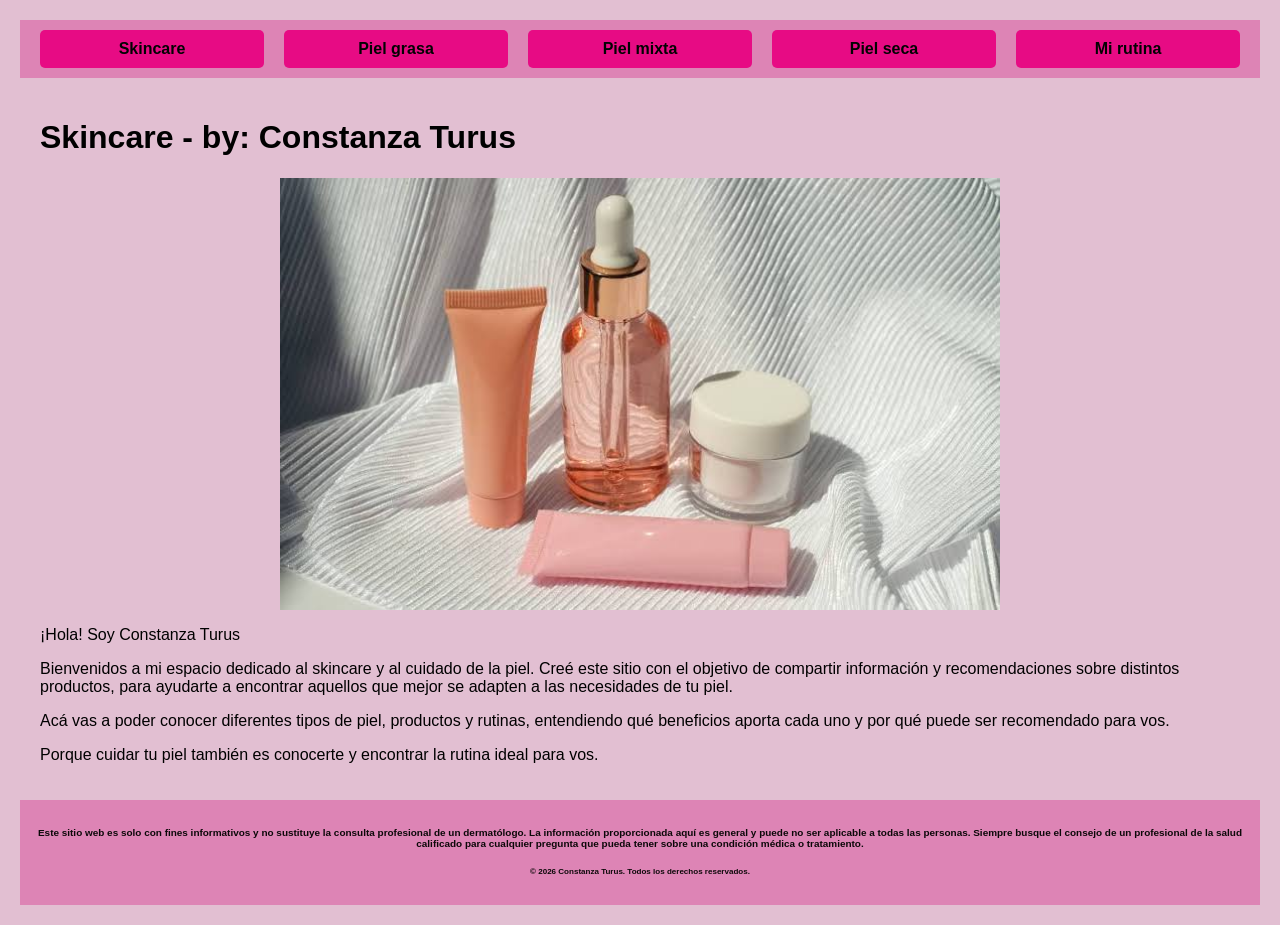
<file: index.html>
<!DOCTYPE html>
<html lang="en">
<head>
    <meta charset="UTF-8">
    <meta name="viewport" content="width=device-width, initial-scale=1.0">
    <title>SKINCARE</title>
   
   <link rel="stylesheet" href="styles/styles.css"> 
   <style>
    li a {
        text-decoration: none;
        color: black;
        font-size: 15 px;

    }
    li a:hover {
        color: #0f0e0f;
    }
   </style>
</head>
<body>
<header>
    <nav>
        
        <ul class="barramenu">
         <li class="botonmenu activo"><a href="index.html">Skincare</a></li> 
           <li class="botonmenu"><a href="pielgrasa.html">Piel grasa</a></li>
            <li class="botonmenu"><a href="pielmixta.html">Piel mixta</a></li>
            <li class="botonmenu"><a href="pielseca.html">Piel seca</a></li>
           <li class="botonmenu"><a href="mirutina.html">Mi rutina</a></li> 
        </ul>
    </nav>
</header>
<main>
    <h1>Skincare - by: Constanza Turus</h1>
    <img class="fotoportada" src="fotos/skincare.jpeg" alt="foto skincare">
    <p>¡Hola! Soy Constanza Turus</p>
    <p>Bienvenidos a mi espacio dedicado al skincare y al cuidado de la piel. Creé este sitio con el objetivo de compartir información y recomendaciones sobre distintos productos, para ayudarte a encontrar aquellos que mejor se adapten a las necesidades de tu piel.</p>
    <p>Acá vas a poder conocer diferentes tipos de piel, productos y rutinas, entendiendo qué beneficios aporta cada uno y por qué puede ser recomendado para vos.</p>
    <p>Porque cuidar tu piel también es conocerte y encontrar la rutina ideal para vos.</p>
</main>
<footer class="piepagina">
    
    <h5>Este sitio web es solo con fines informativos y no sustituye la consulta profesional de un dermatólogo. La información proporcionada aquí es general y puede no ser aplicable a todas las personas. Siempre busque el consejo de un profesional de la salud calificado para cualquier pregunta que pueda tener sobre una condición médica o tratamiento.</h5>
    <h6>© 2026 Constanza Turus. Todos los derechos reservados.</h6>
</footer>
</body>
</html>
</file>
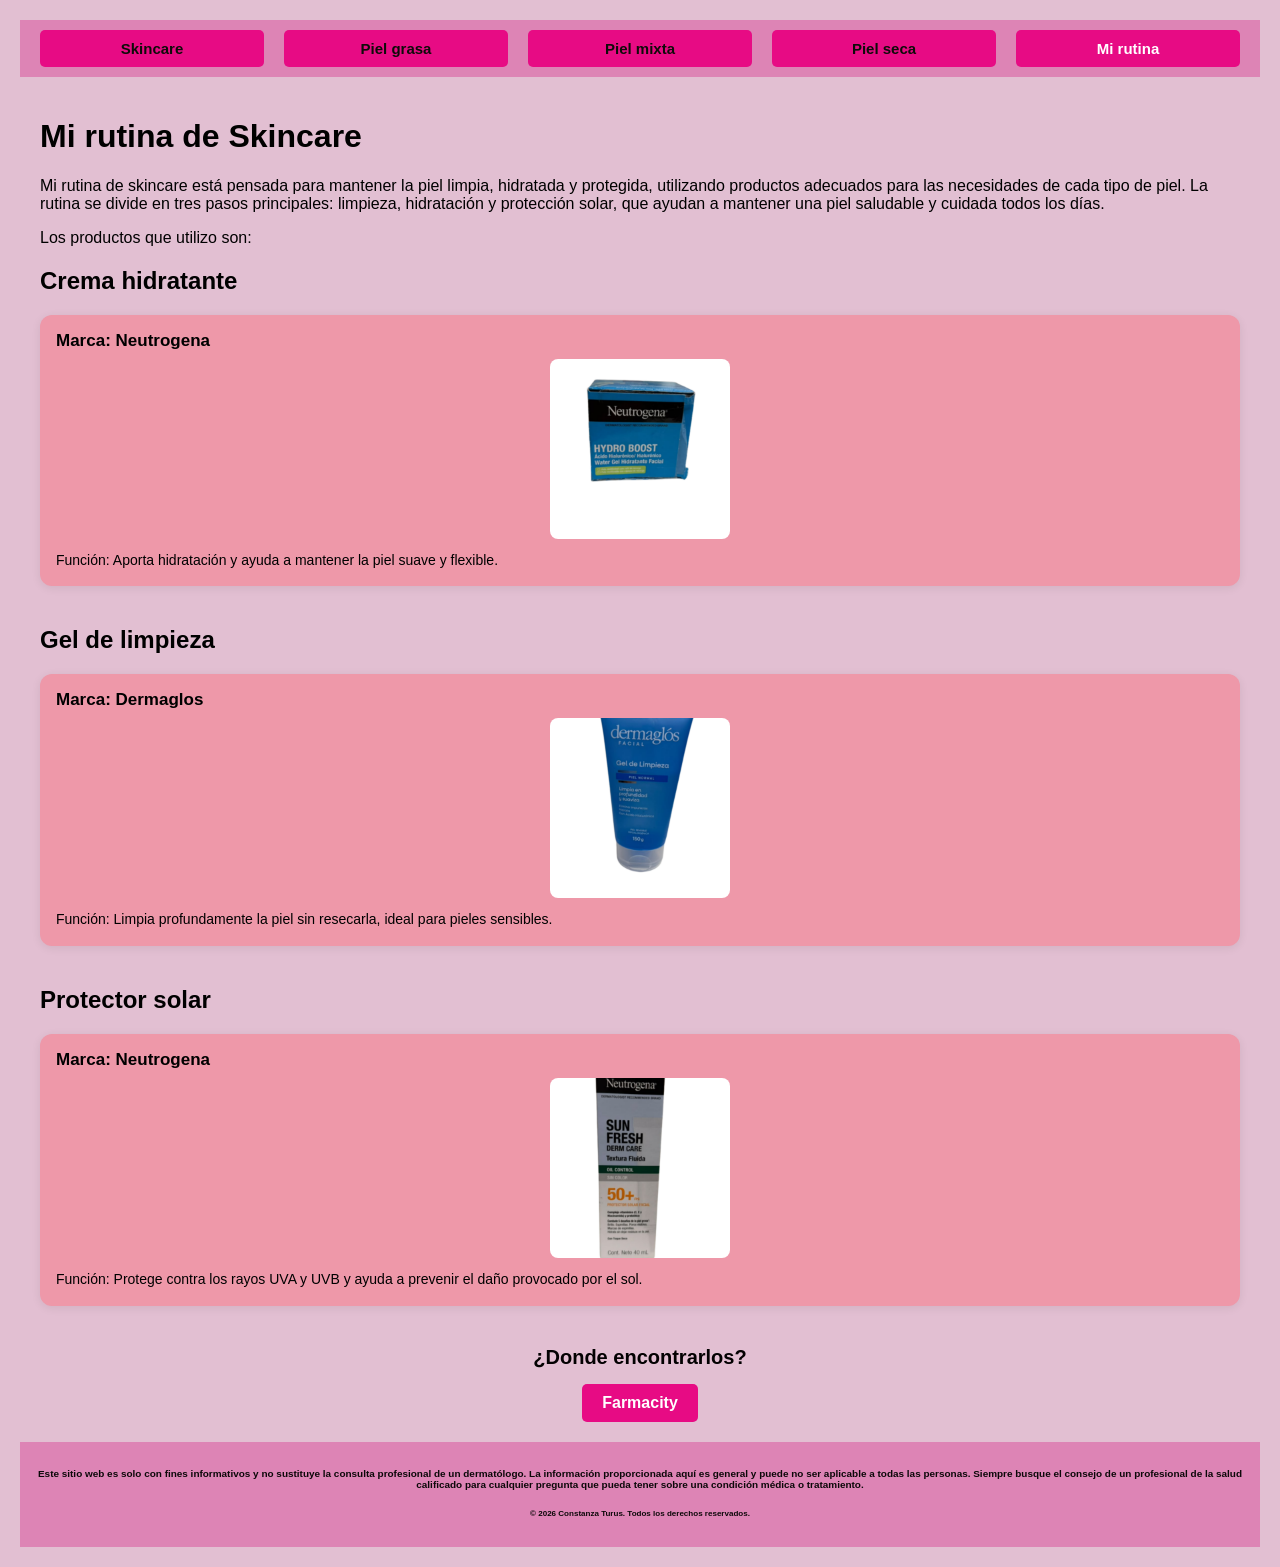
<file: mirutina.html>
<!DOCTYPE html>
<html lang="en">
<head>
    <meta charset="UTF-8">
    <meta name="viewport" content="width=device-width, initial-scale=1.0">
    <title>Mi rutina de Skincare</title>
    
    <link rel="stylesheet" href="styles/styles.css"> 

    <style>

  /* Menu de navegacion */
  .barramenu a {
    color: rgb(14, 12, 9);
    font-size: 15px;
    text-decoration: none;
  }
  .barramenu a:hover {
    color: rgb(240, 239, 240);
  }
  .barramenu .activo a {
    color: white;
  }

  /* Listado de productos */
  .listado-productos a {
    color: rgb(14, 11, 8);
    font-size: 15px;
    text-decoration: none;
  }
  .listado-productos a:hover {
    color: rgb(223, 18, 137);
  }
</style>
</head>
<body>
<header>
    <nav>
        <ul class="barramenu">
           <li class="botonmenu"><a href="index.html">Skincare</a></li> 
            <li class="botonmenu"><a href="pielgrasa.html">Piel grasa</a></li>
            <li class="botonmenu"><a href="pielmixta.html">Piel mixta</a></li>
            <li class="botonmenu"><a href="pielseca.html">Piel seca</a></li>
            <li class="botonmenu activo"><a href="mirutina.html">Mi rutina</a></li>
        </ul>
    </nav>
</header>
<main>
    <h1>Mi rutina de Skincare</h1>
    <p>Mi rutina de skincare está pensada para mantener la piel limpia, hidratada y protegida, utilizando productos adecuados para las necesidades de cada tipo de piel. La rutina se divide en tres pasos principales: limpieza, hidratación y protección solar, que ayudan a mantener una piel saludable y cuidada todos los días.</p>
   
    <p>Los productos que utilizo son:</p> 

 
    </ul>
    <section id="Cremahidratante">
        <h2>Crema hidratante</h2>
        <ul class="grid-productos">
            <li class="tarjeta-producto">
                <h3>Marca: Neutrogena</h3>
                <img class="foto" src="fotos/hidratante rutina.png" alt="hidratante rutina">
                <p>Función: Aporta hidratación y ayuda a mantener la piel suave y flexible.</p> 
            </li>    
        
            
        </ul>
        
        
    </section>

        <section id="Geldelimpieza">
            <h2>Gel de limpieza</h2>
            <ul class="grid-productos">
                <li class="tarjeta-producto">
                    <h3>Marca: Dermaglos</h3>
                    <img class="foto" src="fotos/limpieza rutina .png" alt="limpieza rutina">
                    <p>Función: Limpia profundamente la piel sin resecarla, ideal para pieles sensibles.</p>
                </li>
            </ul>
            

        </section>
    
    <section id="Protectorsolar">
        <h2>Protector solar</h2>
        <ul class="grid-productos">
            <li class="tarjeta-producto">
                <h3>Marca: Neutrogena</h3>
                <img class="foto" src="fotos/solar rutina.png" alt="solar rutina">
                <p>Función: Protege contra los rayos UVA y UVB y ayuda a prevenir el daño provocado por el sol.</p>
            </li>
        </ul>
    </section>

    <div class="dondeencontrarlos">
<p>¿Donde encontrarlos?
</p>

    <a href="https://www.farmacity.com/?utm_source=google&utm_medium=cpc&utm_campaign=&utm_term=597013787690&utm_content=&gclsrc=aw.ds&utm_id=&gad_source=1&gad_campaignid=17203197244&gbraid=0AAAAADp88wCNxW_G_ryotNh5iPk_NQQ-a&gclid=Cj0KCQjw16_UBhCqARIsAIdOaXzkUKHl6uDMScXAUCQA2DE5xYiWrIe5z597QXvypbkciLij9gVOSAoaAl4EEALw_wcB" target="_blank" class="boton">Farmacity</a></li>

    </div>
    

</main>
<footer class= piepagina>
      <h5>Este sitio web es solo con fines informativos y no sustituye la consulta profesional de un dermatólogo. La información proporcionada aquí es general y puede no ser aplicable a todas las personas. Siempre busque el consejo de un profesional de la salud calificado para cualquier pregunta que pueda tener sobre una condición médica o tratamiento.</h5>
    <h6>© 2026 Constanza Turus. Todos los derechos reservados.</h6>
</footer>

</body>
</html>
</file>
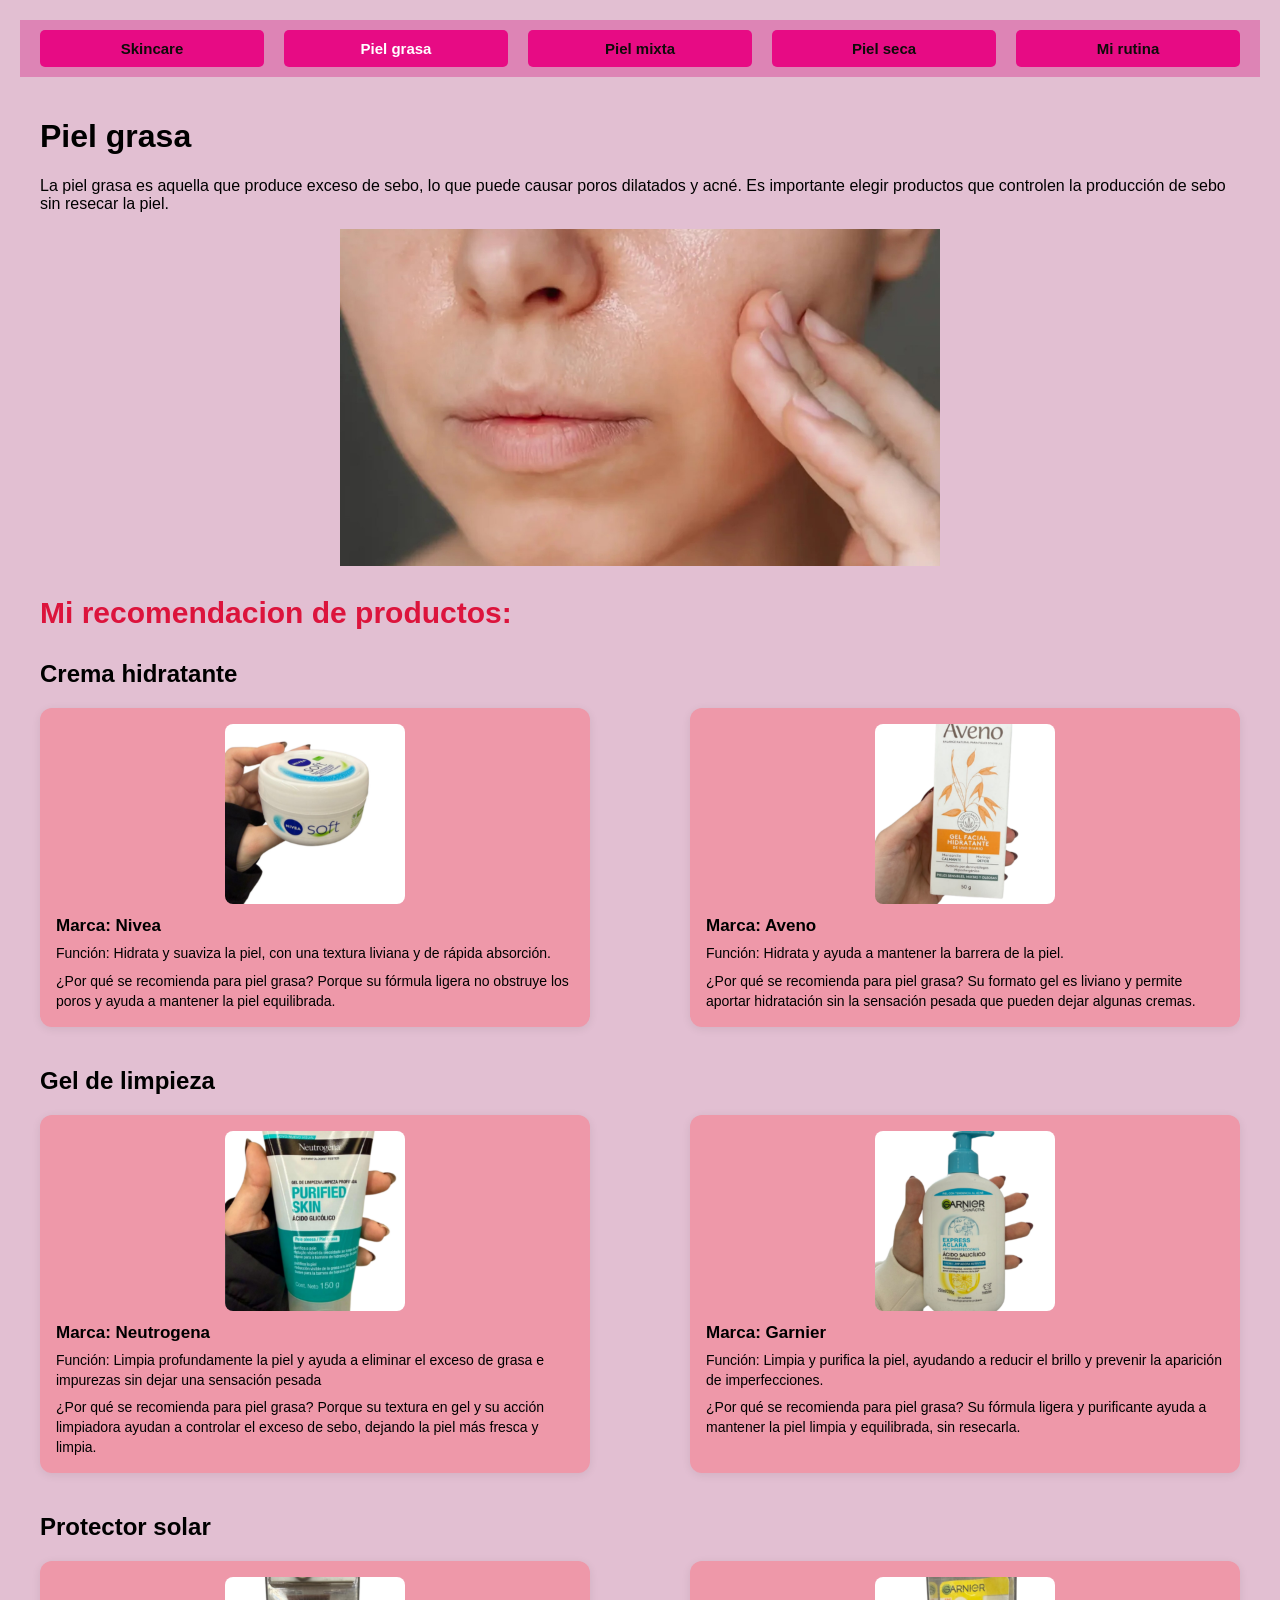
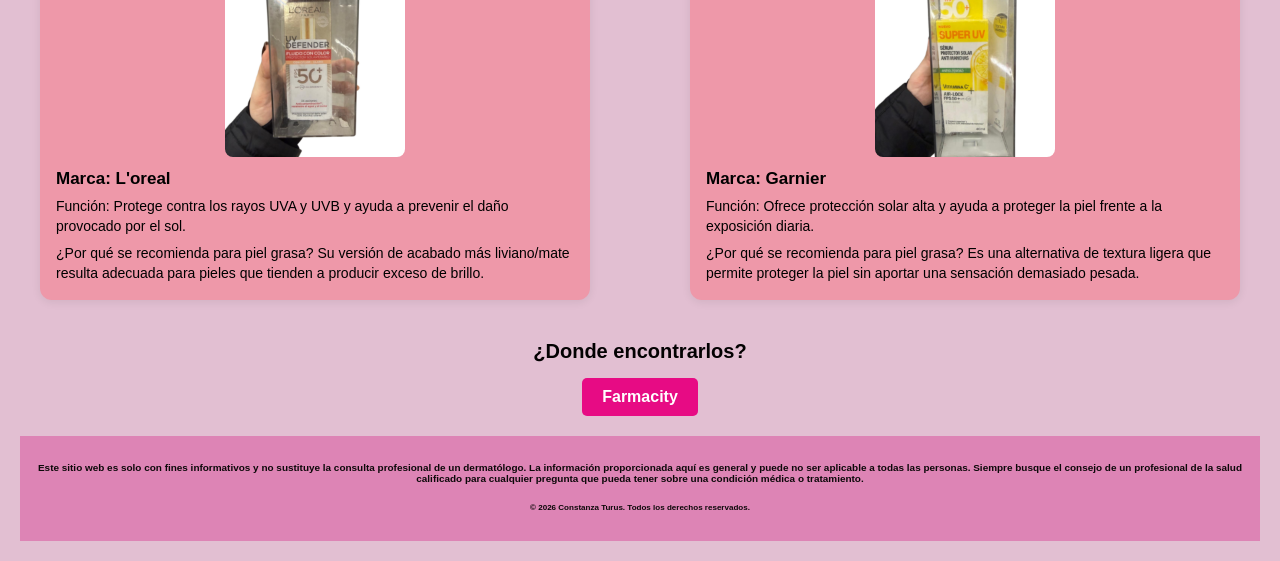
<file: pielgrasa.html>
<!DOCTYPE html>
<html lang="en">
<head>
    <meta charset="UTF-8">
    <meta name="viewport" content="width=device-width, initial-scale=1.0">
    <title>Piel Grasa</title>
    
    <link rel="stylesheet" href="styles/styles.css"> 
  <style>

  /* Menu de navegacion */
  .barramenu a {
    color: rgb(14, 12, 9);
    font-size: 15px;
    text-decoration: none;
  }
  .barramenu a:hover {
    color: rgb(240, 239, 240);
  }
  .barramenu .activo a {
    color: white;
  }

  /* Listado de productos */
  .listado-productos a {
    color: rgb(14, 11, 8);
    font-size: 15px;
    text-decoration: none;
  }
  .listado-productos a:hover {
    color: rgb(223, 18, 137);
  }
 
</style>
</head>
<body>
<header>
    <nav>
        <ul class="barramenu">
           <li class="botonmenu"><a href="index.html">Skincare</a></li> 
            <li class="botonmenu activo"><a href="pielgrasa.html">Piel grasa</a></li>
            <li class="botonmenu"><a href="pielmixta.html">Piel mixta</a></li>
            <li class="botonmenu"><a href="pielseca.html">Piel seca</a></li>
            <li class="botonmenu"><a href="mirutina.html">Mi rutina</a></li>
        </ul>
    </nav>
</header>
<main>
    <h1>Piel grasa</h1>
    <p>La piel grasa es aquella que produce exceso de sebo, lo que puede causar poros dilatados y acné. Es importante elegir productos que controlen la producción de sebo sin resecar la piel.</p>
   <img class="fotocara" src="fotos/piel grasa.jpeg" alt="piel grasa">
   
   <p class="recoproductos">Mi recomendacion de productos:</p>
    
    </ul>
    <section id="Cremahidratante"> 
        <h2>Crema hidratante</h2>
        <ul class ="grid-productos">
            
              <li class="tarjeta-producto">
                <img class="foto" src="fotos/crema hidratante grasa .png" alt="crema hidratante piel grasa">
 
                <h3>Marca: Nivea</h3>
                <p>Función: Hidrata y suaviza la piel, con una textura liviana y de rápida absorción.</p>
                <p >¿Por qué se recomienda para piel grasa? Porque su fórmula ligera no obstruye los poros y ayuda a mantener la piel equilibrada.</p>
             
              </li>

              <li class="tarjeta-producto">
                <img class="foto" src="fotos/hidratante 2 grasa.png" alt="hidratante 2 grasa">
                <h3>Marca: Aveno</h3>
                <p>Función: Hidrata y ayuda a mantener la barrera de la piel.</p>
                <p>¿Por qué se recomienda para piel grasa? Su formato gel es liviano y permite aportar hidratación sin la sensación pesada que pueden dejar algunas cremas.</p>
              </li>
        
            </ul>
          </section>
    


        <section id="Geldelimpieza">
            <h2>Gel de limpieza</h2>
         
            <ul class="grid-productos">

               <li class="tarjeta-producto"> 
                <img class="foto" src="fotos/gel de limpieza grasa .png" alt="gel de limpieza grasa">
               <h3>Marca: Neutrogena</h3>
                <p>Función: Limpia profundamente la piel y ayuda a eliminar el exceso de grasa e impurezas sin dejar una sensación pesada</p>
                <p>¿Por qué se recomienda para piel grasa? Porque su textura en gel y su acción limpiadora ayudan a controlar el exceso de sebo, dejando la piel más fresca y limpia.</p>
               </li>

                
                <li class="tarjeta-producto">
                  <img class="foto" src="fotos/limpieza 2 grasa .png" alt="limpieza 2 grasa">
                <h3>Marca: Garnier</h3>
              
                <p>Función: Limpia y purifica la piel, ayudando a reducir el brillo y prevenir la aparición de imperfecciones.</p>
                <p>¿Por qué se recomienda para piel grasa? Su fórmula ligera y purificante ayuda a mantener la piel limpia y equilibrada, sin resecarla.</p>
                </li>
            </ul>
            

        </section>
    </ul>
    <section id="Protectorsolar"> 


          <h2>Protector solar</h2>

        <ul class="grid-productos">
            <li class="tarjeta-producto">
              <img class="foto" src="fotos/solar 1 grasa .png" alt="solar 1 grasa">
               <h3>Marca: L'oreal</h3>   
               <p>Función: Protege contra los rayos UVA y UVB y ayuda a prevenir el daño provocado por el sol.</p>
              <p>¿Por qué se recomienda para piel grasa? Su versión de acabado más liviano/mate resulta adecuada para pieles que tienden a producir exceso de brillo.</p>
            </li>

            <li class="tarjeta-producto">
              <img class="foto" src="fotos/solar 2 grasa .png" alt="solar 2 grasa">
              <h3>Marca: Garnier </h3>
              <p>Función: Ofrece protección solar alta y ayuda a proteger la piel frente a la exposición diaria.</p>
              <p>¿Por qué se recomienda para piel grasa? Es una alternativa de textura ligera que permite proteger la piel sin aportar una sensación demasiado pesada.</p>
           
            </li>
        </ul>
        
</section>

 <div class="dondeencontrarlos">
<p>¿Donde encontrarlos?
</p>

    <a href="https://www.farmacity.com/?utm_source=google&utm_medium=cpc&utm_campaign=&utm_term=597013787690&utm_content=&gclsrc=aw.ds&utm_id=&gad_source=1&gad_campaignid=17203197244&gbraid=0AAAAADp88wCNxW_G_ryotNh5iPk_NQQ-a&gclid=Cj0KCQjw16_UBhCqARIsAIdOaXzkUKHl6uDMScXAUCQA2DE5xYiWrIe5z597QXvypbkciLij9gVOSAoaAl4EEALw_wcB" target="_blank" class="boton">Farmacity</a></li>

    </div>

    

</main>
<footer class="piepagina">
      <h5>Este sitio web es solo con fines informativos y no sustituye la consulta profesional de un dermatólogo. La información proporcionada aquí es general y puede no ser aplicable a todas las personas. Siempre busque el consejo de un profesional de la salud calificado para cualquier pregunta que pueda tener sobre una condición médica o tratamiento.</h5>
    <h6>© 2026 Constanza Turus. Todos los derechos reservados.</h6>
</footer>
</body>
</html>
</file>
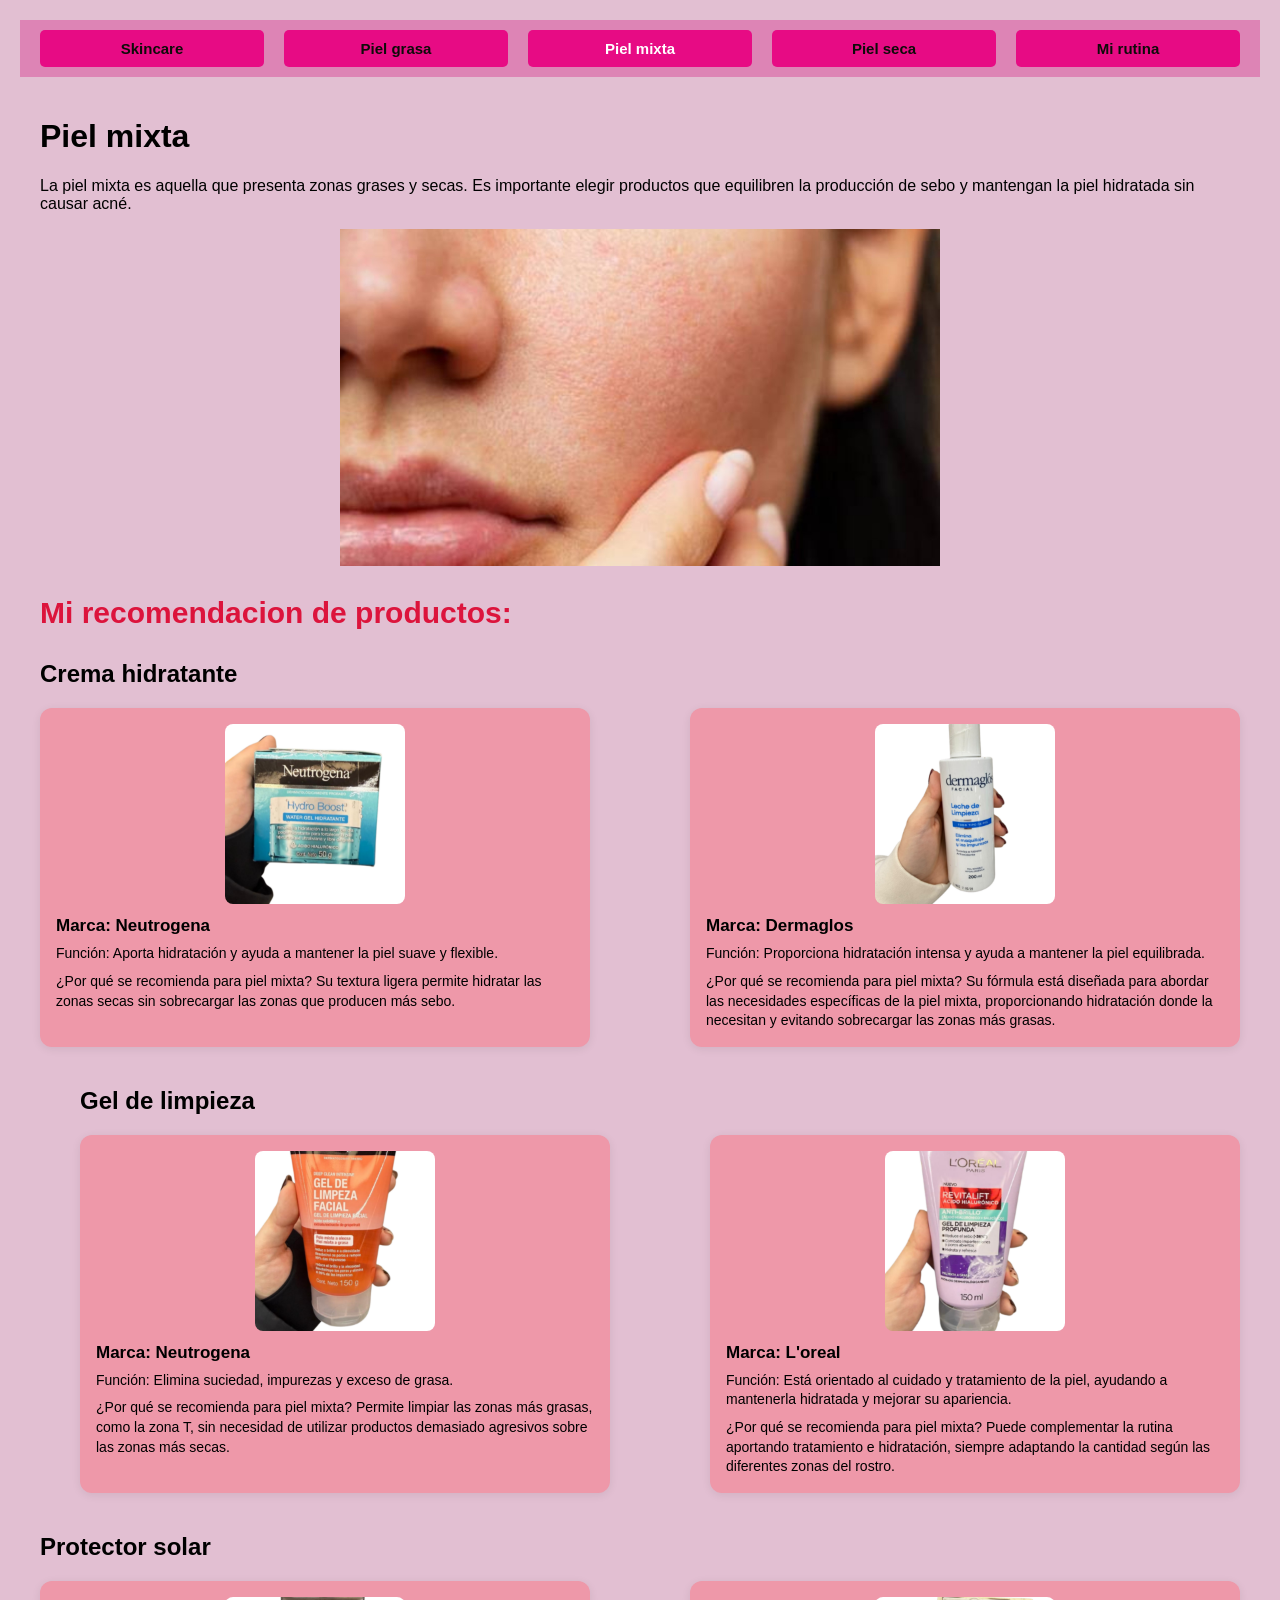
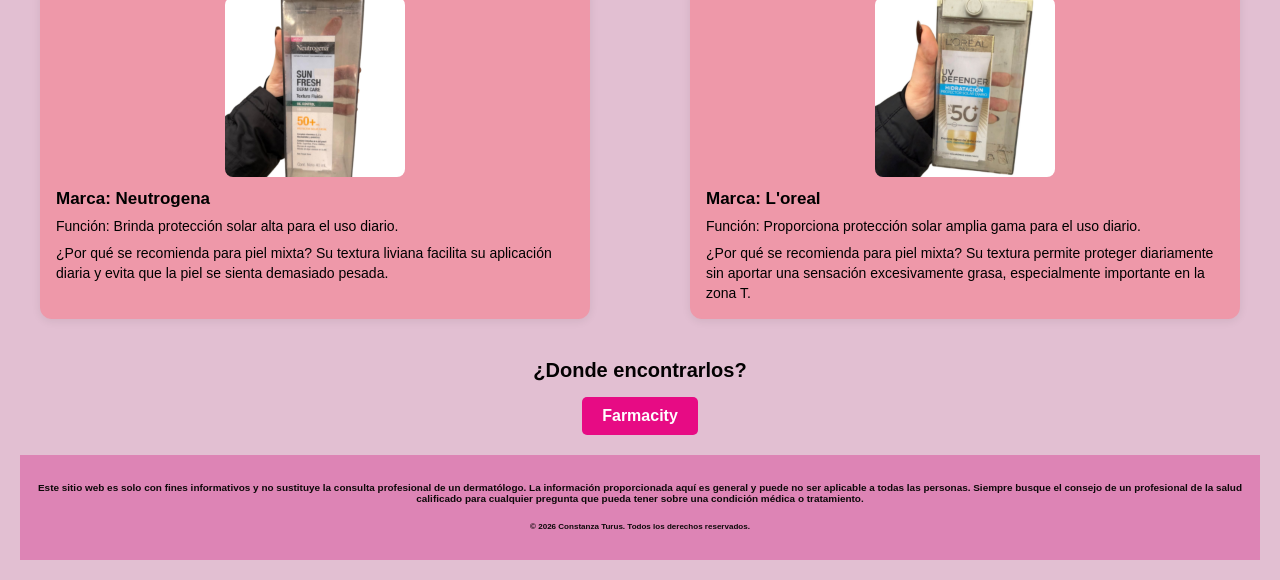
<file: pielmixta.html>
<!DOCTYPE html>
<html lang="en">
<head>
    <meta charset="UTF-8">
    <meta name="viewport" content="width=device-width, initial-scale=1.0">
    <title>Piel Mixta</title>
    
    <link rel="stylesheet" href="styles/styles.css"> 
     <style>

  /* Menu de navegacion */
  .barramenu a {
    color: rgb(14, 12, 9);
    font-size: 15px;
    text-decoration: none;
  }
  .barramenu a:hover {
    color: rgb(240, 239, 240);
  }
  .barramenu .activo a {
    color: white;
  }

  /* Listado de productos */
  .listado-productos a {
    color: rgb(14, 11, 8);
    font-size: 15px;
    text-decoration: none;
  }
  .listado-productos a:hover {
    color: rgb(223, 18, 137);
  }
</style>
</head>
<body>
<header>
    <nav>
        <ul class="barramenu">
           <li class="botonmenu"><a href="index.html">Skincare</a></li> 
            <li class="botonmenu"><a href="pielgrasa.html">Piel grasa</a></li>
            <li class="botonmenu activo"><a href="pielmixta.html">Piel mixta</a></li>
            <li class="botonmenu"><a href="pielseca.html">Piel seca</a></li>
            <li class="botonmenu"><a href="mirutina.html">Mi rutina</a></li>
        </ul>
    </nav>
</header>
<main>
    <h1>Piel mixta</h1>
     <p>La piel mixta es aquella que presenta zonas grases y secas. Es importante elegir productos que equilibren la producción de sebo y mantengan la piel hidratada sin causar acné.</p>
   <img class="fotocara" src="fotos/piel mixta.jpeg" alt="piel mixta">
  
<p class="recoproductos">Mi recomendacion de productos:</p>
    
    </ul>
    <section id="Cremahidratante">
        <h2>Crema hidratante</h2>
        <ul class="grid-productos">
            <li class="tarjeta-producto">
                
                <img class="foto" src="fotos/hidratante mixta .png" alt="hidratante mixta">
                <h3>Marca: Neutrogena</h3>
                <p>Función: Aporta hidratación y ayuda a mantener la piel suave y flexible.</p>
                <p>¿Por qué se recomienda para piel mixta? Su textura ligera permite hidratar las zonas secas sin sobrecargar las zonas que producen más sebo.</p>
            </li>
            <li class="tarjeta-producto">
            
             <img class="foto" src="fotos/hidratante 2 mixta .png" alt="hidratante 2 mixta">
             <h3>Marca: Dermaglos</h3>
             <p>Función: Proporciona hidratación intensa y ayuda a mantener la piel equilibrada.</p>
             <p>¿Por qué se recomienda para piel mixta? Su fórmula está diseñada para abordar las necesidades específicas de la piel mixta, proporcionando hidratación donde la necesitan y evitando sobrecargar las zonas más grasas.</p>
            </li> 
        </ul>
        
    </section>
    <ul>
        <section id="Geldelimpieza">
            <h2>Gel de limpieza</h2>
            <ul class="grid-productos">
                <li class="tarjeta-producto">
                    
                    <img class="foto" src="fotos/limpieza mixta.png" alt="limpieza mixta">
                    <h3> Marca: Neutrogena</h3>
                    <p>Función: Elimina suciedad, impurezas y exceso de grasa.</p>
                    <p>¿Por qué se recomienda para piel mixta? Permite limpiar las zonas más grasas, como la zona T, sin necesidad de utilizar productos demasiado agresivos sobre las zonas más secas.</p>
                </li>
                <li class="tarjeta-producto">
                
                 <img class="foto" src="fotos/limpieza 2 mixta.png" alt="limpieza 2 mixta"> 
                 <h3>Marca: L'oreal</h3>
                 <p>Función: Está orientado al cuidado y tratamiento de la piel, ayudando a mantenerla hidratada y mejorar su apariencia.</p>
                 <p>¿Por qué se recomienda para piel mixta? Puede complementar la rutina aportando tratamiento e hidratación, siempre adaptando la cantidad según las diferentes zonas del rostro.</p>
                 </li>

            </ul>
            

        </section>
    </ul>
    <section id="Protectorsolar">
        <h2>Protector solar</h2>
        <ul class="grid-productos">
            <li class="tarjeta-producto">
                
                <img class="foto" src="fotos/solar 1 mixta .png" alt="solar 1 mixta">
                <h3>Marca: Neutrogena</h3>
                <p>Función: Brinda protección solar alta para el uso diario.</p>
                <p>¿Por qué se recomienda para piel mixta? Su textura liviana facilita su aplicación diaria y evita que la piel se sienta demasiado pesada.</p>
            </li>
            <li class="tarjeta-producto">
               
             <img class="foto" src="fotos/solar 2 mixta .png" alt="solar 2 mixta">
             <h3>Marca: L'oreal</h3>
             <p>Función: Proporciona protección solar amplia gama para el uso diario.</p>
             <p>¿Por qué se recomienda para piel mixta? Su textura permite proteger diariamente sin aportar una sensación excesivamente grasa, especialmente importante en la zona T.</p>
            </li>

        </ul>
    </section>
 <div class="dondeencontrarlos">
<p>¿Donde encontrarlos?
</p>

    <a href="https://www.farmacity.com/?utm_source=google&utm_medium=cpc&utm_campaign=&utm_term=597013787690&utm_content=&gclsrc=aw.ds&utm_id=&gad_source=1&gad_campaignid=17203197244&gbraid=0AAAAADp88wCNxW_G_ryotNh5iPk_NQQ-a&gclid=Cj0KCQjw16_UBhCqARIsAIdOaXzkUKHl6uDMScXAUCQA2DE5xYiWrIe5z597QXvypbkciLij9gVOSAoaAl4EEALw_wcB" target="_blank" class="boton">Farmacity</a></li>

    </div>

    

</main>
<footer class="piepagina">
      <h5>Este sitio web es solo con fines informativos y no sustituye la consulta profesional de un dermatólogo. La información proporcionada aquí es general y puede no ser aplicable a todas las personas. Siempre busque el consejo de un profesional de la salud calificado para cualquier pregunta que pueda tener sobre una condición médica o tratamiento.</h5>
    <h6>© 2026 Constanza Turus. Todos los derechos reservados.</h6>
</footer>
</body>
</html>
</file>
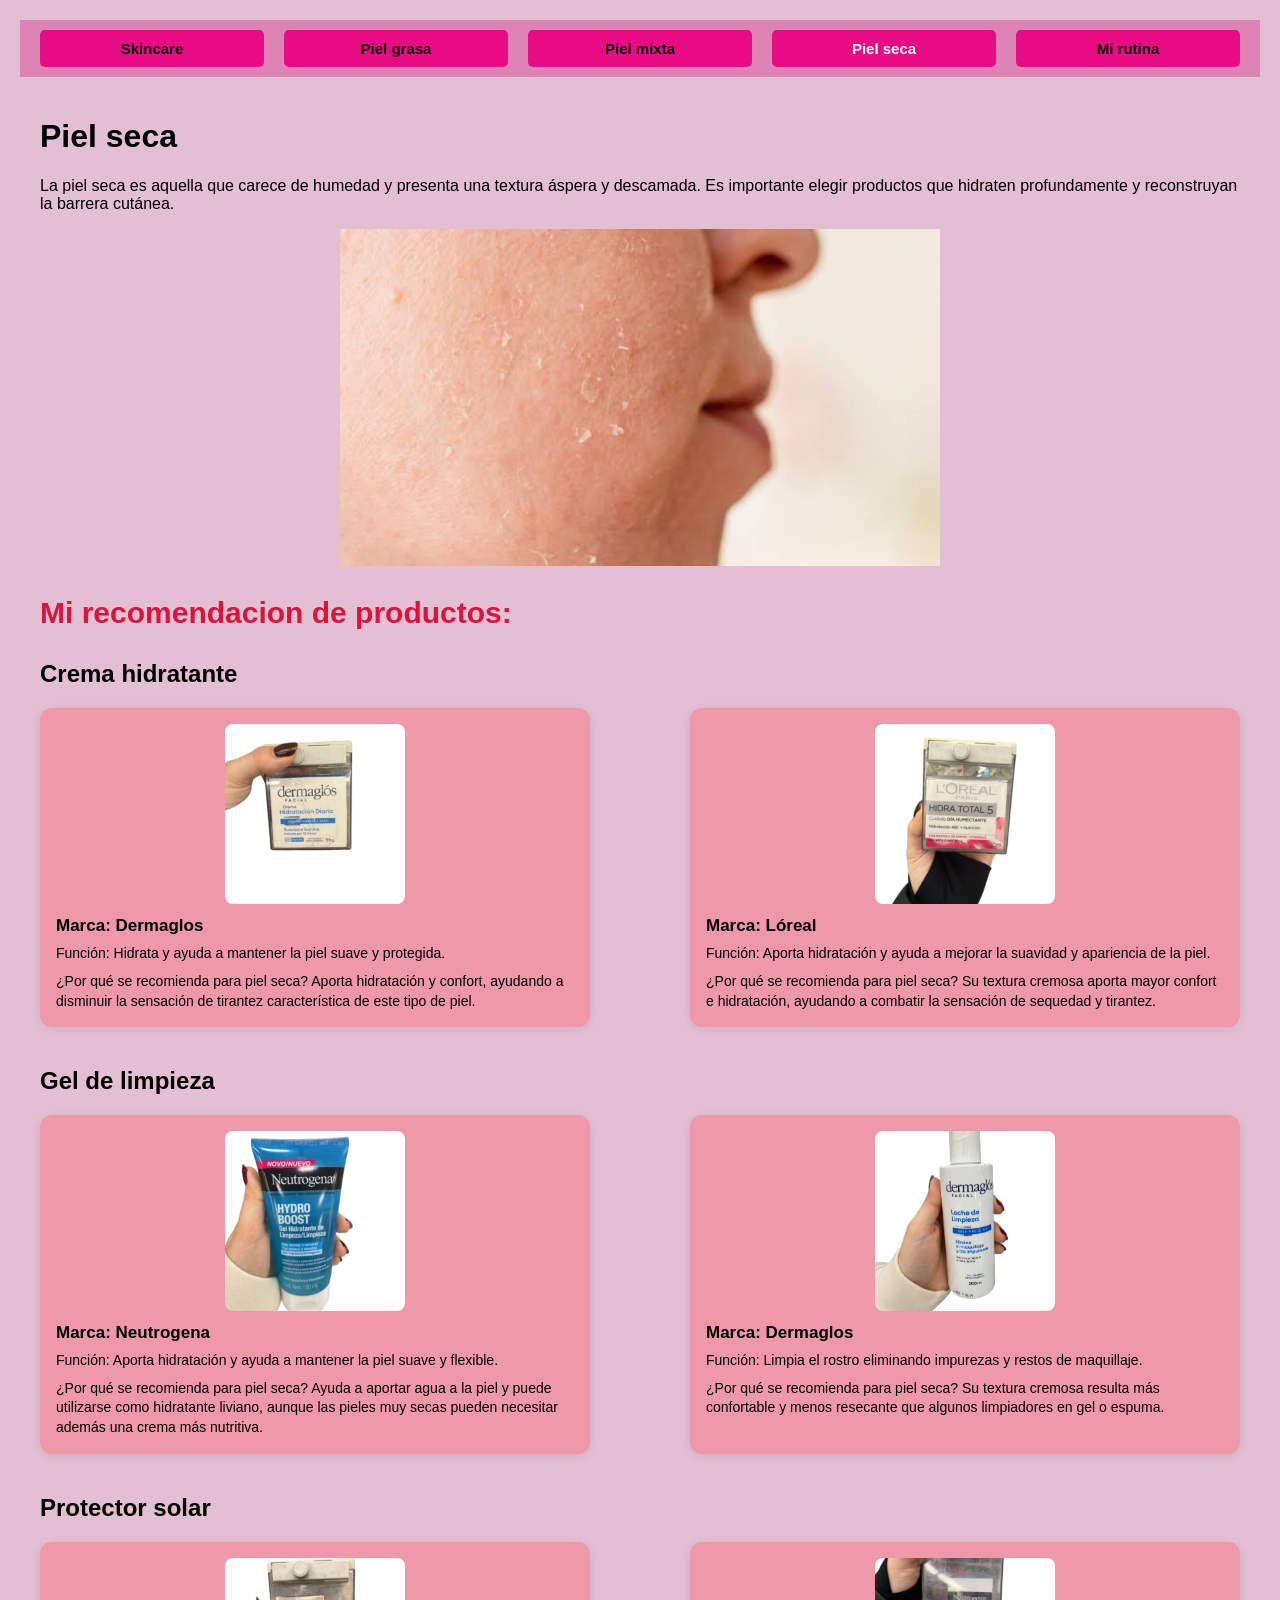
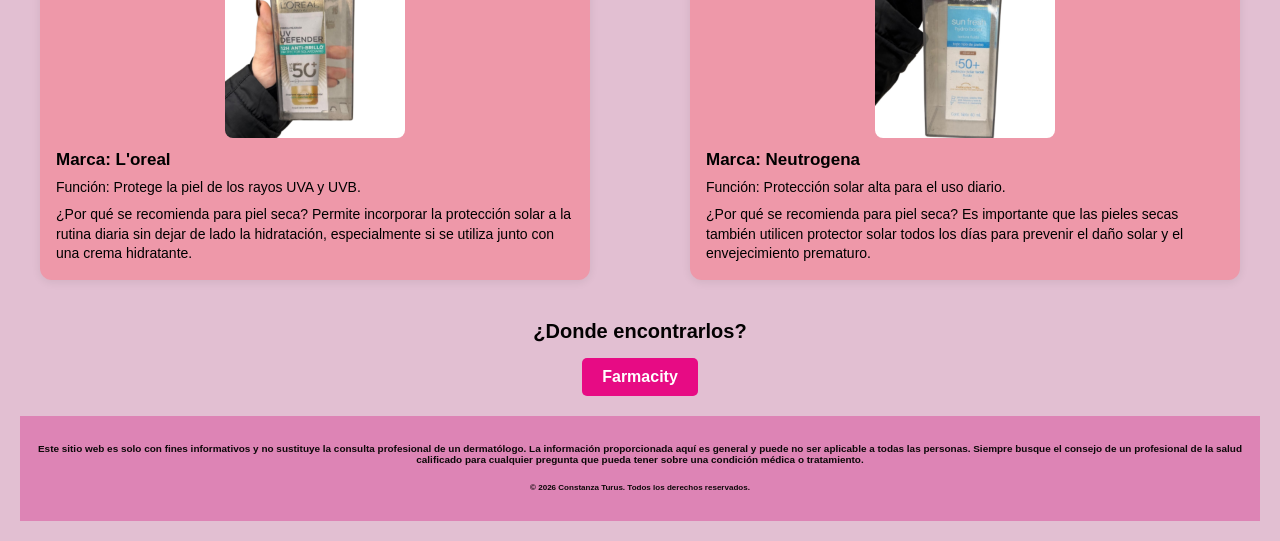
<file: pielseca.html>
<!DOCTYPE html>
<html lang="en">
<head>
    <meta charset="UTF-8">
    <meta name="viewport" content="width=device-width, initial-scale=1.0">
    <title>Piel Seca</title>
   
    <link rel="stylesheet" href="styles/styles.css"> 
   <style>

  /* Menu de navegacion */
  .barramenu a {
    color: rgb(14, 12, 9);
    font-size: 15px;
    text-decoration: none;
  }
  .barramenu a:hover {
    color: rgb(240, 239, 240);
  }
  .barramenu .activo a {
    color: white;
  }

  /* Listado de productos */
  .listado-productos a {
    color: rgb(14, 11, 8);
    font-size: 15px;
    text-decoration: none;
  }
  .listado-productos a:hover {
    color: rgb(223, 18, 137);
  }
</style>
</head>
<body>
<header>
    <nav>
        <ul class="barramenu">
           <li class="botonmenu"><a href="index.html">Skincare</a></li> 
            <li class="botonmenu"><a href="pielgrasa.html">Piel grasa</a></li>
            <li class="botonmenu"><a href="pielmixta.html">Piel mixta</a></li>
            <li class="botonmenu activo"><a href="pielseca.html">Piel seca</a></li>
            <li class="botonmenu"><a href="mirutina.html">Mi rutina</a></li>
        </ul>
    </nav>
</header>
<main>
    <h1>Piel seca</h1>
    <p>La piel seca es aquella que carece de humedad y presenta una textura áspera y descamada. Es importante elegir productos que hidraten profundamente y reconstruyan la barrera cutánea.</p>
   <img class="fotocara" src="fotos/piel seca.jpeg" alt="piel seca">
  
   <p class="recoproductos">Mi recomendacion de productos:</p>
    
    </ul>
    <section id="Cremahidratante">
        <h2>Crema hidratante</h2>

        <ul class="grid-productos">
            <li class="tarjeta-producto">
            
                <img class="foto" src="fotos/hidratante 1 seca .png" alt="hidratante 1 seca">
             <h3>Marca: Dermaglos</h3>
              <p>Función: Hidrata y ayuda a mantener la piel suave y protegida.</p>
              <p>¿Por qué se recomienda para piel seca? Aporta hidratación y confort, ayudando a disminuir la sensación de tirantez característica de este tipo de piel.</p>
            </li>
           
            <li class="tarjeta-producto">
              <img class="foto" src="fotos/hidratantw 2 seca .png" alt="hidratante 2 seca">   
             <h3> Marca: Lóreal</h3>
               <p>Función: Aporta hidratación y ayuda a mejorar la suavidad y apariencia de la piel.</p>
              <p>¿Por qué se recomienda para piel seca? Su textura cremosa aporta mayor confort e hidratación, ayudando a combatir la sensación de sequedad y tirantez.</p>
            </li>
        
        </ul>
        
    </section>

        <section id="Geldelimpieza">
            <h2>Gel de limpieza</h2>
            <ul class="grid-productos">
                <li class="tarjeta-producto">
                    <img class="foto" src="fotos/limpieza 1 seca.png" alt="limpieza 1 seca">
                    <h3>Marca: Neutrogena</h3>
                    <p>Función: Aporta hidratación y ayuda a mantener la piel suave y flexible.</p>
                    <p>¿Por qué se recomienda para piel seca? Ayuda a aportar agua a la piel y puede utilizarse como hidratante liviano, aunque las pieles muy secas pueden necesitar además una crema más nutritiva.</p>
                </li>

                <li class="tarjeta-producto">
                    <img class="foto" src="fotos/limpieza 2 seca.png" alt="limpieza 2 seca">
                    <h3>Marca: Dermaglos</h3>
                    <p>Función: Limpia el rostro eliminando impurezas y restos de maquillaje.</p>
                    <p>¿Por qué se recomienda para piel seca? Su textura cremosa resulta más confortable y menos resecante que algunos limpiadores en gel o espuma.</p>
                </li>
            </ul>
            

        </section>

    <section id="Protectorsolar">
        <h2>Protector solar</h2>
        <ul class="grid-productos">
            <li class="tarjeta-producto">
                <img class="foto" src="fotos/solar 1 seca.png" alt="solar 1 seca">
                <h3>Marca: L'oreal</h3>
                
                <p>Función: Protege la piel de los rayos UVA y UVB.</p>
                <p>¿Por qué se recomienda para piel seca? Permite incorporar la protección solar a la rutina diaria sin dejar de lado la hidratación, especialmente si se utiliza junto con una crema hidratante.</p>
            </li>
            <li class="tarjeta-producto">
                <img class="foto" src="fotos/solar 2 seca .png" alt="solar 2 seca">
                <h3>Marca: Neutrogena</h3>
                
                <p>Función: Protección solar alta para el uso diario.</p>
                <p>¿Por qué se recomienda para piel seca? Es importante que las pieles secas también utilicen protector solar todos los días para prevenir el daño solar y el envejecimiento prematuro.</p>
            </li>
        </ul>
    </section>
 <div class="dondeencontrarlos">
<p>¿Donde encontrarlos?
</p>

    <a href="https://www.farmacity.com/?utm_source=google&utm_medium=cpc&utm_campaign=&utm_term=597013787690&utm_content=&gclsrc=aw.ds&utm_id=&gad_source=1&gad_campaignid=17203197244&gbraid=0AAAAADp88wCNxW_G_ryotNh5iPk_NQQ-a&gclid=Cj0KCQjw16_UBhCqARIsAIdOaXzkUKHl6uDMScXAUCQA2DE5xYiWrIe5z597QXvypbkciLij9gVOSAoaAl4EEALw_wcB" target="_blank" class="boton">Farmacity</a></li>

    </div>

    

</main>
<footer class="piepagina">
      <h5>Este sitio web es solo con fines informativos y no sustituye la consulta profesional de un dermatólogo. La información proporcionada aquí es general y puede no ser aplicable a todas las personas. Siempre busque el consejo de un profesional de la salud calificado para cualquier pregunta que pueda tener sobre una condición médica o tratamiento.</h5>
    <h6>© 2026 Constanza Turus. Todos los derechos reservados.</h6>
</footer>
</body>
</html>
</file>
<file: styles/styles.css>
header {
    background-color: #dd84b5;
    color: rgb(204, 8, 73);
    padding: 10px;
    text-align: center;
}
main {
    padding: 20px;
}
footer {
    background-color: #dd84b5;
    color: rgb(12, 8, 9);
    padding: 10px;
    text-align: center;
}
body {
    font-family: Arial, sans-serif;
    margin: 10px;
    padding: 10px;
    background-color: #e2bfd2;
    color: rgb(0, 0, 0);
}
.foto {
    width: 25%;
    height: auto;
}
.fotocara {
    width: 50%;
    height: auto;
    display: block;
    margin: 0 auto;
}
.fotoportada {
    width: 60%;
    height: auto;
    display: block;
    margin: 0 auto;
}
.dondeencontrarlos {
    text-align: center;
}
.dondeencontrarlos p {
    font-weight: bold;
    font-size: 20px;
    margin-bottom: 15px;
    color: rgb(3, 1, 2);
    text-align: center;

}
.boton {
    display: inline-block;
    padding: 10px 20px;
    font-size: 16px;
    font-weight: bold;
    text-align: center;
    text-decoration: none;
    color: #fff;
    background-color: #e70b84;
    border-radius: 5px;
    transition: background-color 0.3s ease;
}
.barramenu {
    background-color: #dd84b5;
    padding: 0px;
    text-align: center;
    display: flex;
    justify-content: space-around;
    flex-wrap: wrap;
    list-style-type: none;
    margin: 0;
}
.botonmenu {
    flex: 1;
    list-style-type: none;
    margin: 0 10px;
    border-radius: 5px;
    text-align: center;
    list-style-type: none;
}
.botonmenu a {
    display: block;
    padding: 10px 20px;
    text-decoration: none;
    color: #030303;
    font-size: 16px;
    font-weight: bold;
    text-align: center;
    outline: none;
    background-color: #e70b84;
    border-radius: 5px;
}
.piepagina {
    text-align: center;
    font-size: 12px;
}
.sinespacio {
    margin: 0;
    
}
@media (max-width: 600px) {
.body {
    background-color: #e2bfd2;
    }
    .barramenu {
        flex-direction: column;
    }
}
.recoproductos {
    color:crimson;
    font-family: Arial, sans-serif;
    font-size: 30px;
    font-weight: bold;
}
/* Grilla y tarjetas de producto */
.grid-productos {
    display: grid;
    grid-template-columns: repeat(auto-fit, minmax(240px, 1fr));
    gap: 100px;
    margin: 20px 0 40px;
    list-style-type: none;
    padding: 0;
}

.tarjeta-producto {
    background-color: rgb(238, 152, 169);
    border-radius: 12px;
    box-shadow: 0 2px 10px rgba(0, 0, 0, 0.08);
    padding: 16px;
    margin: 0;
    display: flex;
    flex-direction: column;
    list-style-type: none;
    transition: transform 0.2s ease, box-shadow 0.2s ease;
}

.tarjeta-producto:hover {
    transform: translateY(-4px);
    box-shadow: 0 6px 16px rgba(0, 0, 0, 0.12);
}

.tarjeta-producto .foto {
    width: 180px;
    height: 180px;
    align-self: center;
    object-fit: cover;
    background-color: #f4f4f4;
    border-radius: 8px;
    margin: 0 0 12px 0;
    display: block;
}

.tarjeta-producto h3 {
    margin: 0 0 8px 0;
    font-size: 17px;
}

.tarjeta-producto p {
    font-size: 14px;
    line-height: 1.4;
    margin: 0 0 8px 0;
}

.tarjeta-producto p:last-child {
    margin-bottom: 0;
}
</file>
